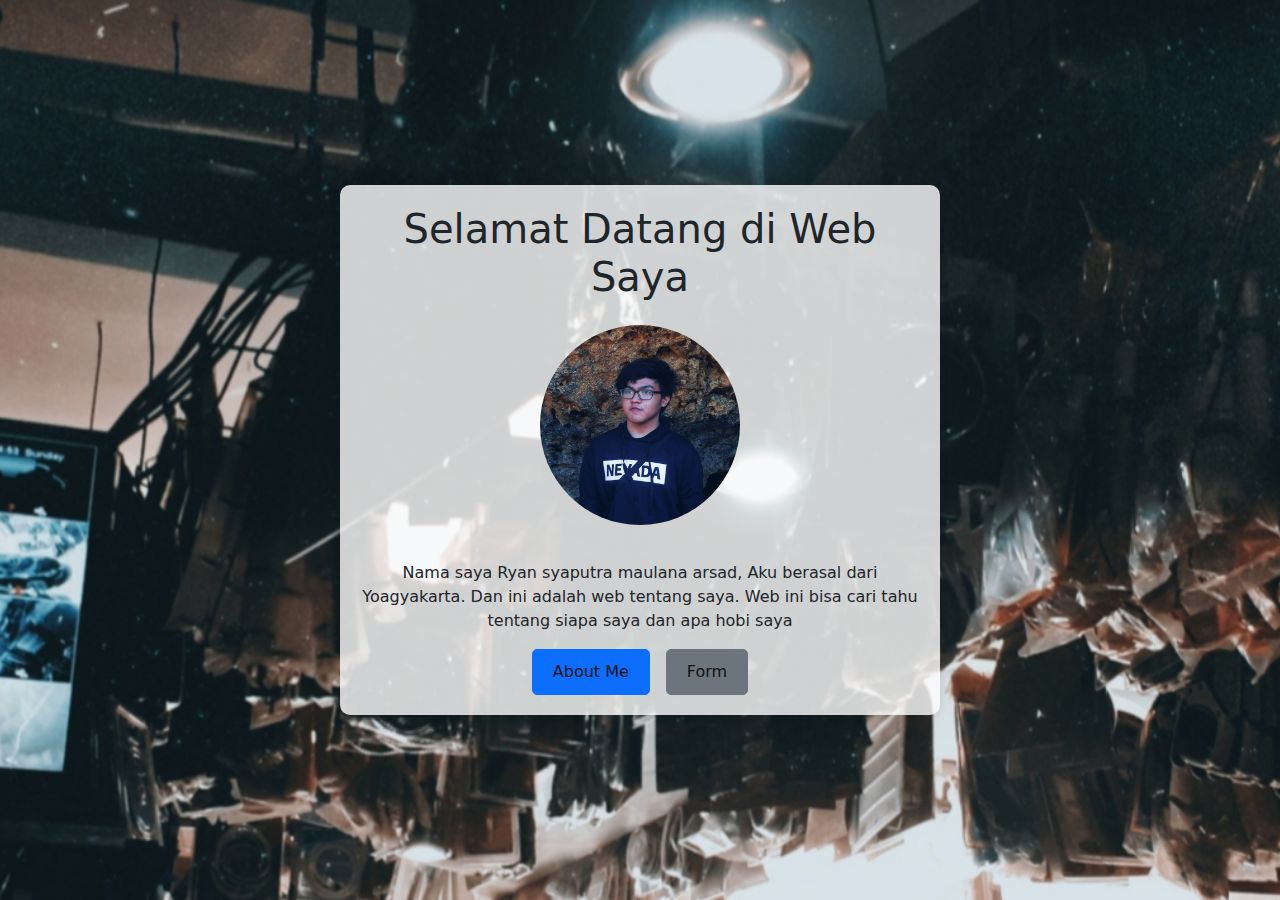
<file: index.html>
<!DOCTYPE html>
<html lang="en">
<head>
    <meta charset="UTF-8">
    <meta name="viewport" content="width=device-width, initial-scale=1.0">
    <title>Halaman Utama</title>
    <!-- Bootstrap CSS -->
    <link href="https://stackpath.bootstrapcdn.com/bootstrap/5.3.0/css/bootstrap.min.css" rel="stylesheet">
    <!-- Custom CSS -->
    <link href="styles.css" rel="stylesheet">
</head>
<body>
    <div class="container my-5">
        <h1 class="mb-4">Selamat Datang di Web Saya</h1>
        <img src="IMG_20190625_201229_523.jpg" alt="Foto Saya" class="profile-pic img-fluid">
        <p class="mt-3">Nama saya Ryan syaputra maulana arsad, Aku berasal dari Yoagyakarta. Dan ini adalah web tentang saya. Web ini bisa cari tahu tentang siapa saya dan apa hobi saya </p>
        <div class="d-flex justify-content-center">
            <a href="about_me.html" class="btn btn-primary btn-custom-boxed mx-2" target="_blank">About Me</a>
            <a href="form.html" class="btn btn-secondary btn-custom-boxed mx-2" target="_blank">Form</a>
        </div>
    </div>

    <!-- Bootstrap JS and dependencies -->
    <script src="https://code.jquery.com/jquery-3.5.1.slim.min.js"></script>
    <script src="https://cdn.jsdelivr.net/npm/@popperjs/core@2.9.2/dist/umd/popper.min.js"></script>
    <script src="https://stackpath.bootstrap.com/5.3.0/js/bootstrap.min.js"></script>
</body>
</html>
</file>
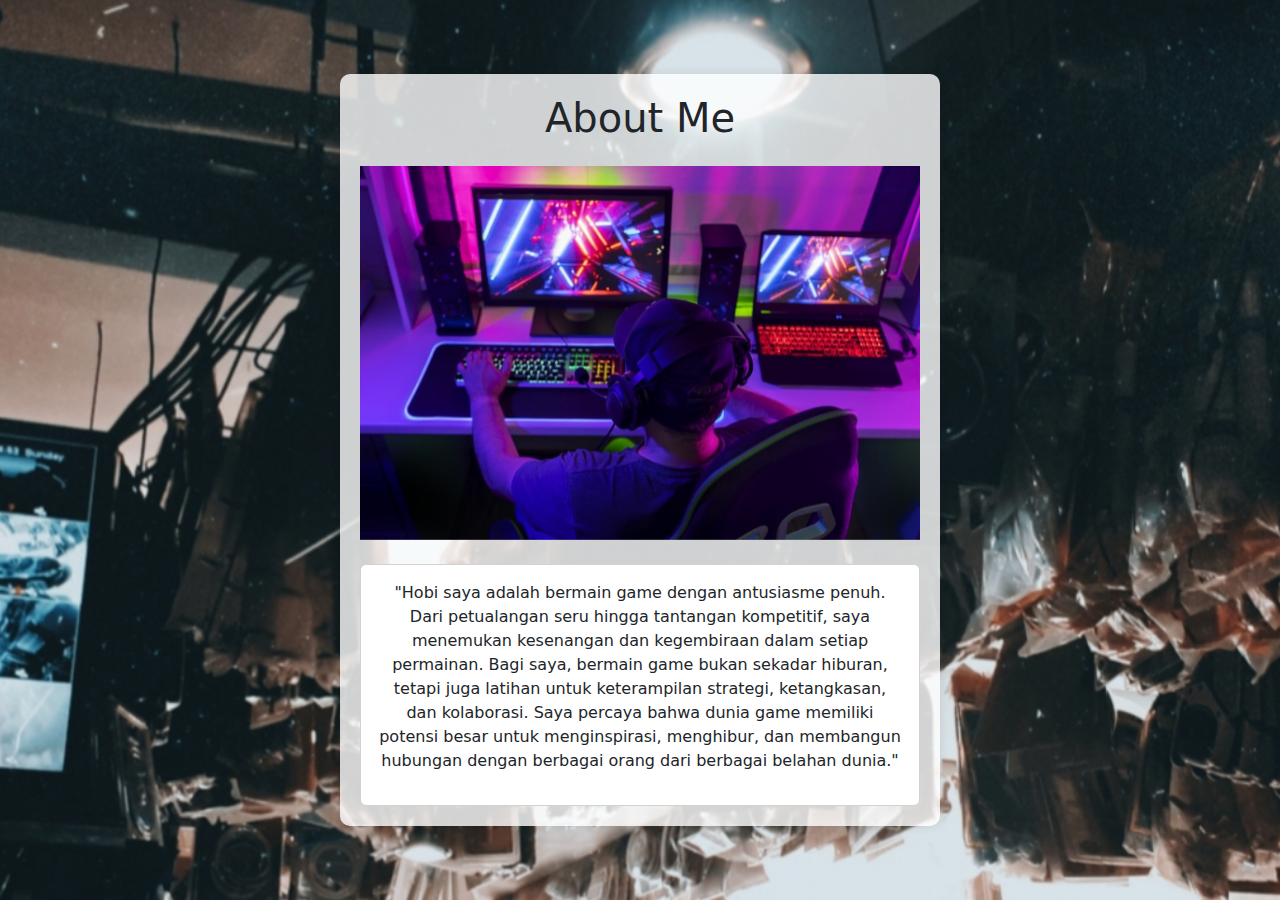
<file: about_me.html>
<!DOCTYPE html>
<html lang="en">
<head>
    <meta charset="UTF-8">
    <meta name="viewport" content="width=device-width, initial-scale=1.0">
    <title>Tentang Saya</title>
    <!-- Bootstrap CSS -->
    <link href="https://stackpath.bootstrapcdn.com/bootstrap/5.3.0/css/bootstrap.min.css" rel="stylesheet">
    <!-- Custom CSS -->
    <link href="styles.css" rel="stylesheet">
</head>
<body>
    <div class="container my-5">
        <h1 class="mb-4 text-center">About Me</h1>
        <!-- Carousel -->
        <div class="carousel slide mb-4" id="carouselExampleControls" data-bs-ride="carousel">
            <div class="carousel-inner">
                <div class="carousel-item active">
                    <img src="gaming-industry-potentially-a-billion-dollar-market-695.jpg" class="d-block w-100" alt="Los Angeles">
                </div>
            </div>
        </div>
        <!-- Description -->
        <div class="card">
            <div class="card-body">
                <p>"Hobi saya adalah bermain game dengan antusiasme penuh. Dari petualangan seru hingga tantangan kompetitif, saya menemukan kesenangan dan kegembiraan dalam setiap permainan. Bagi saya, bermain game bukan sekadar hiburan, tetapi juga latihan untuk keterampilan strategi, ketangkasan, dan kolaborasi. Saya percaya bahwa dunia game memiliki potensi besar untuk menginspirasi, menghibur, dan membangun hubungan dengan berbagai orang dari berbagai belahan dunia."</p>
            </div>
        </div>
    </div>

    <!-- Bootstrap JS and dependencies -->
    <script src="https://code.jquery.com/jquery-3.5.1.slim.min.js"></script>
    <script src="https://cdn.jsdelivr.net/npm/@popperjs/core@2.9.2/dist/umd/popper.min.js"></script>
    <script src="https://stackpath.bootstrap.com/5.3.0/js/bootstrap.min.js"></script>
</body>
</html>
</file>
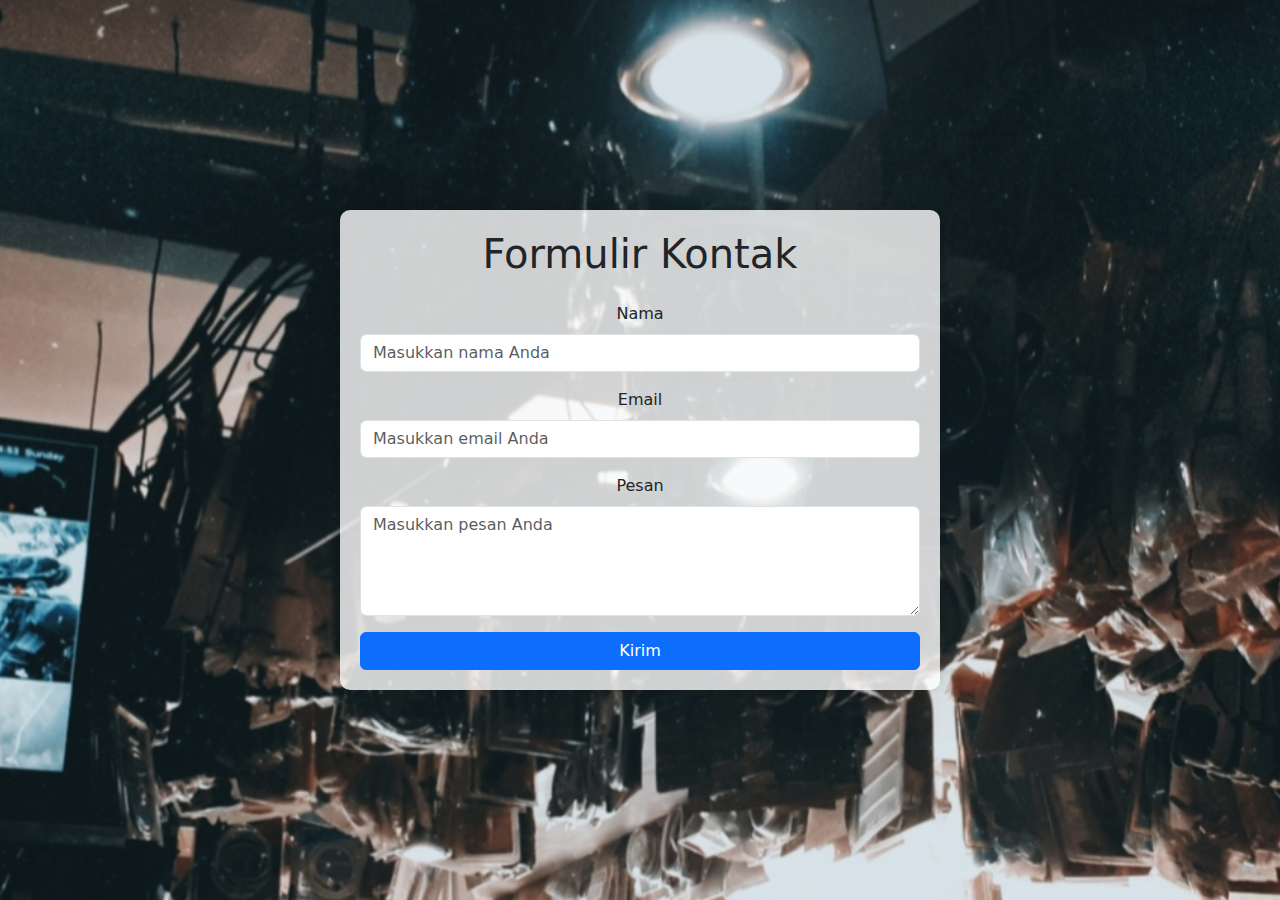
<file: form.html>
<!DOCTYPE html>
<html lang="en">
<head>
    <meta charset="UTF-8">
    <meta name="viewport" content="width=device-width, initial-scale=1.0">
    <title>Formulir Kontak</title>
    <!-- Bootstrap CSS -->
    <link href="https://stackpath.bootstrapcdn.com/bootstrap/5.3.0/css/bootstrap.min.css" rel="stylesheet">
    <!-- Custom CSS -->
    <link href="styles.css" rel="stylesheet">
</head>
<body>
    <div class="container my-5">
        <h1 class="mb-4 text-center">Formulir Kontak</h1>
        <form>
            <div class="mb-3">
                <label for="nama" class="form-label">Nama</label>
                <input type="text" class="form-control" id="nama" placeholder="Masukkan nama Anda" required>
            </div>
            <div class="mb-3">
                <label for="email" class="form-label">Email</label>
                <input type="email" class="form-control" id="email" placeholder="Masukkan email Anda" required>
            </div>
            <div class="mb-3">
                <label for="pesan" class="form-label">Pesan</label>
                <textarea class="form-control" id="pesan" rows="4" placeholder="Masukkan pesan Anda" required></textarea>
            </div>
            <div class="d-grid">
                <button type="submit" class="btn btn-primary">Kirim</button>
            </div>
        </form>
    </div>

    <!-- Bootstrap JS and dependencies -->
    <script src="https://code.jquery.com/jquery-3.5.1.slim.min.js"></script>
    <script src="https://cdn.jsdelivr.net/npm/@popperjs/core@2.9.2/dist/umd/popper.min.js"></script>
    <script src="https://stackpath.bootstrap.com/5.3.0/js/bootstrap.min.js"></script>
</body>
</html>
</file>
<file: styles.css>
body {
    display: flex;
    justify-content: center;
    align-items: center;
    min-height: 100vh;
    text-align: center;
    background-image: url('20181209_140327.jpg'); /* Ubah 'background-image.jpg' sesuai dengan nama gambar Anda */
    background-size: 1350px 900px; /* Sesuaikan ukuran gambar latar belakang */
    background-position: center; /* Posisikan gambar di tengah halaman */
    background-repeat: no-repeat; /* Mencegah gambar latar belakang diulang */
}

.container {
    max-width: 600px;
    padding: 20px;
    background-color: rgba(255, 255, 255, 0.8); /* Ubah kelebaran transparansi sesuai kebutuhan */
    border-radius: 10px;
    box-shadow: 0 0 10px rgba(0, 0, 0, 0.1);
    margin-top: 50px;
}


.profile-pic {
    width: 200px;
    height: 200px;
    object-fit: cover;
    border-radius: 50%; /* Membulatkan gambar */
    margin-bottom: 20px;
}

.btn-custom {
    margin: 5px; /* Margin di sekitar tombol */
    padding: 10px 20px; /* Padding dalam tombol */
    border-radius: 5px; /* Sudut membulat pada tombol */
    text-decoration: none; /* Menghilangkan garis bawah */
    color: rgb(14, 12, 12) !important; /* Warna teks putih */
}

.btn-custom-boxed {
    display: inline-block;
    padding: 10px 20px;
    border-radius: 5px;
    text-decoration: none;
    color: rgb(17, 17, 17);
}

.btn-primary-custom {
    background-color: #007bff;
    border: 1px solid #007bff;
}

.btn-secondary-custom {
    background-color: #6c757d;
    border: 1px solid #6c757d;
}
</file>
